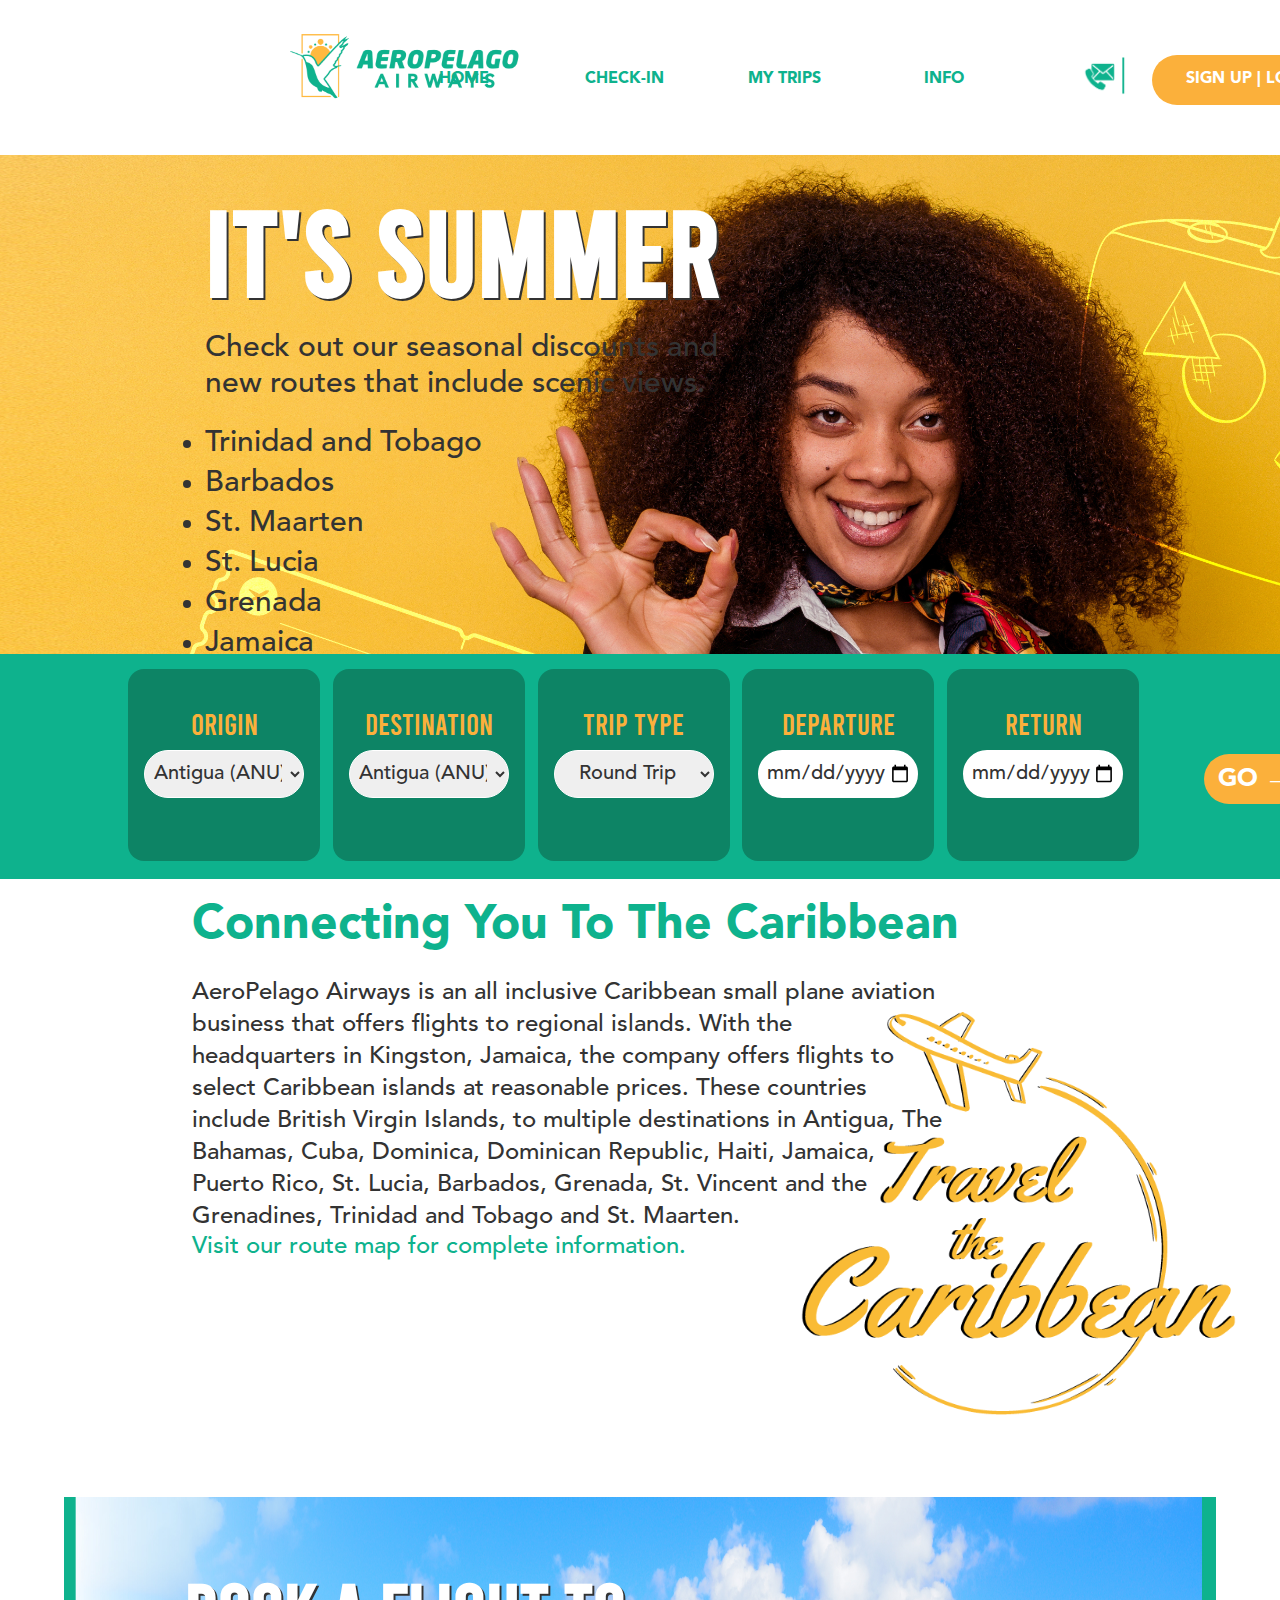
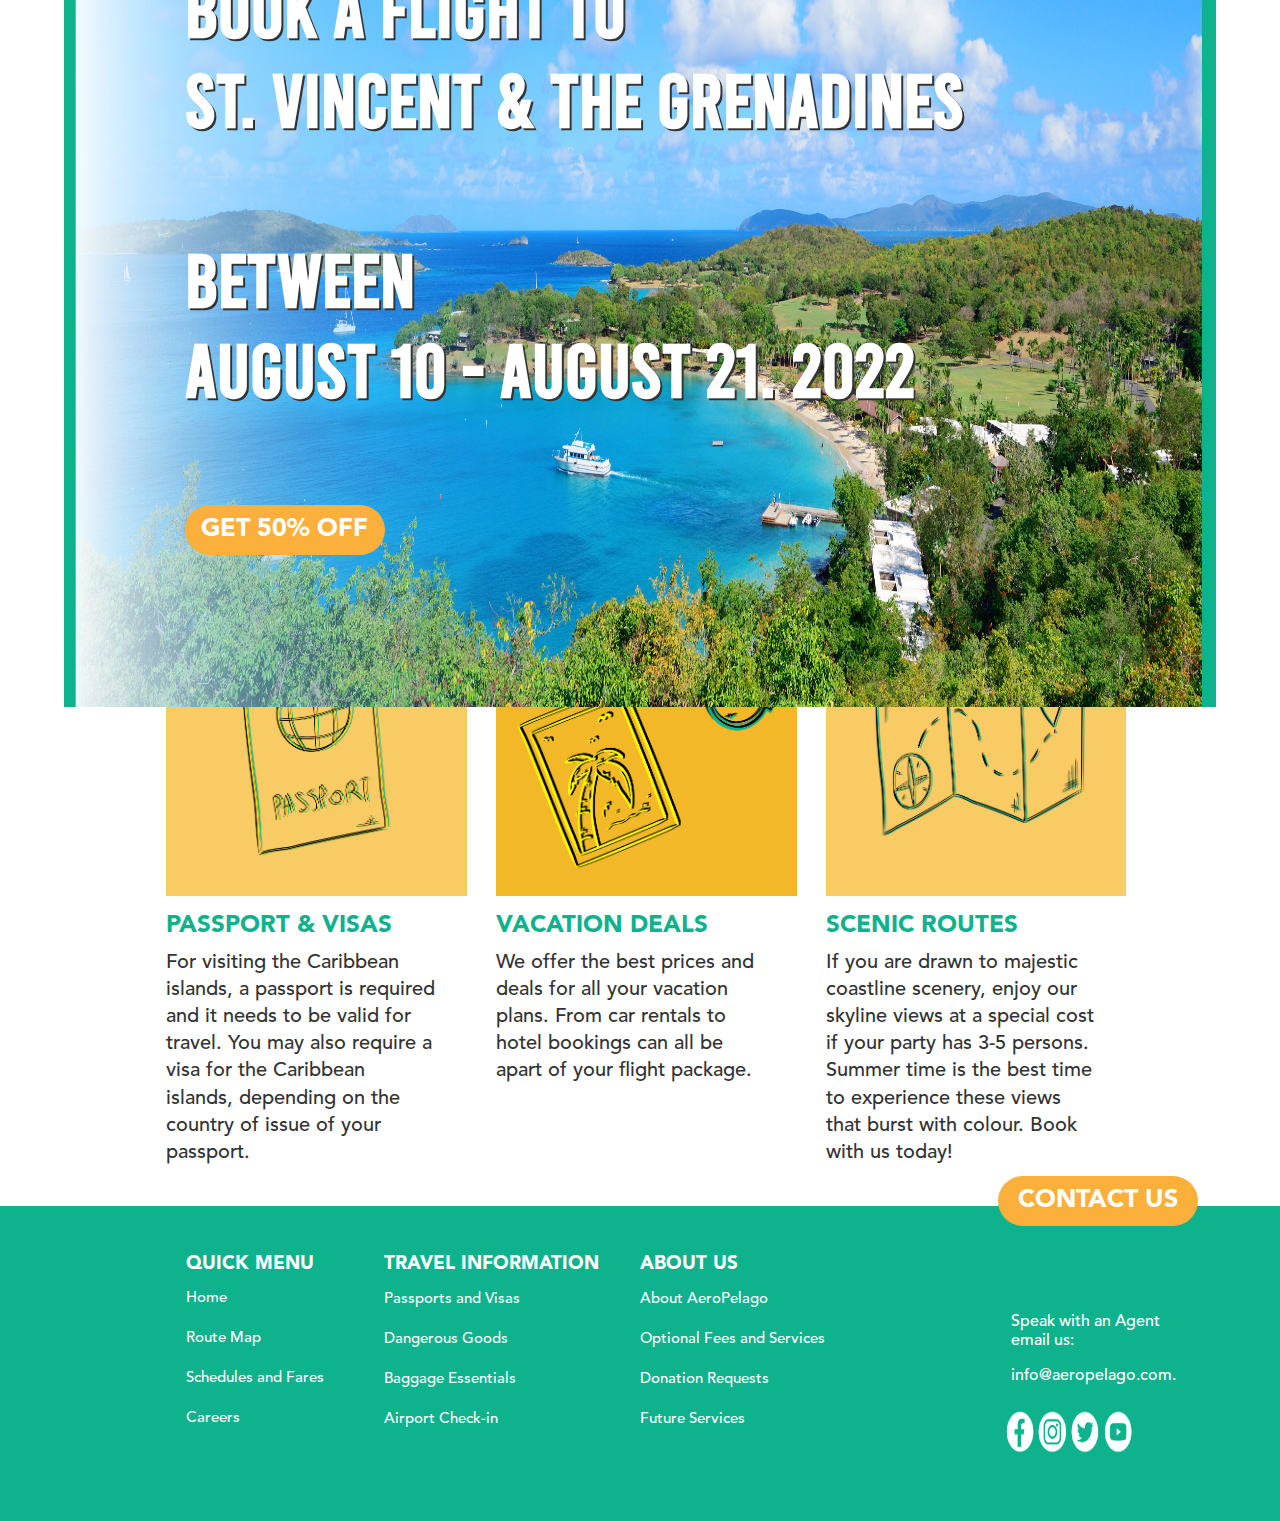
<file: index.html>
<!DOCTYPE html>
<html lang="en">
<head>
    <meta charset="UTF-8">
    <meta http-equiv="X-UA-Compatible" content="IE=edge">
    <meta name="viewport" content="width=device-width, initial-scale=1.0">
    <link rel="stylesheet" href="main.css">
    <link rel="icon" type="image/x-icon" href="images/favicon.png">
    <title>AeroPelago Airways</title>
</head>
<body>
        <nav>
            <div class="logo">
                <img src="images/aerologo.png" alt="logo">
            </div>
            <ul class="nav-links">
                <li><a href="index.html">HOME</a></li>
                <li><a href="check-in.html">CHECK-IN</a></li>
                <li><a href="trips.html">MY TRIPS</a></li>
                <li><a href="info.html">INFO</a></li>
                <div class="contact">
                    <a href="contact.html"><img src="images/contacticon.png"></img></a>
                </div>
                <div>
                    <a href="login.html"><button id="btn"type="button">SIGN UP | LOGIN</button></a>
                </div>
            </ul>
        </nav>

        <!-- First Fold -->
        <div class="first-fold">
            <img src="images/banner.jpg" alt="Banner Image">
            <div class="first-text">
                <h1>IT'S SUMMER</h1>
                <p>Check out our seasonal discounts and new routes that include scenic views.</p>
                <ul>
                    <li>Trinidad and Tobago</li>
                    <li>Barbados</li>
                    <li>St. Maarten</li>
                    <li>St. Lucia</li>
                    <li>Grenada</li>
                    <li>Jamaica</li>
                    <li>and more</li>
                    <div>
                        <a href="coming-soon.html"><button id="btn2"type="button">BOOK NOW</button>
                    </div>
                </ul>
            </div>
        </div>
        <!-- Bookings Bar -->
        <div class="book-bar">
            <div class="book-bar-sections">
                <div class="book-bar-elements">
                        <label for="origin">ORIGIN</label>
                        <select name="" id="">
                            <option value="0">Antigua <br> (ANU)</option>
                            <option value="1">Barbados (BGI)</option>
                            <option value="2">Dominica Marigot (DOM)</option>
                            <option value="3">Grand Turk (GDT)</option>
                            <option value="4">Grenada (GND)</option>
                            <option value="5">Havana (HAV)</option>
                            <option value="6">Kingston (KIN)</option>
                            <option value="7">Montego Bay (MON)</option>
                            <option value="8">Nassau (NAS)</option>
                            <option value="9">Ocho Rios (OCJ)</option>
                            <option value="10">Port au Prince (PAP)</option>
                            <option value="11">Saint Vincent (SVD)</option>
                            <option value="12">San Juan (SJU)</option>
                            <option value="13">Santo Domingo (SDQ)</option>
                            <option value="14">St. Lucia (SLU)</option>
                            <option value="15">St. Maarten (STM)</option>
                        </select> 
                    </div>
                    <div class="book-bar-elements">
                        <label for="">DESTINATION</label>
                        <select name="" id="">
                            <option value="0">Antigua <br> (ANU)</option>
                            <option value="1">Barbados (BGI)</option>
                            <option value="2">Dominica Marigot (DOM)</option>
                            <option value="3">Grand Turk (GDT)</option>
                            <option value="4">Grenada (GND)</option>
                            <option value="">Havana (HAV)</option>
                            <option value="">Kingston (KIN)</option>
                            <option value="">Montego Bay (MON)</option>
                            <option value="">Nassau (NAS)</option>
                            <option value="">Ocho Rios (OCJ)</option>
                            <option value="">Port au Prince (PAP)</option>
                            <option value="">Saint Vincent (SVD)</option>
                            <option value="">San Juan (SJU)</option>
                            <option value="">Santo Domingo (SDQ)</option>
                            <option value="">St. Lucia (SLU)</option>
                            <option value="">St. Maarten (STM)</option>
                        </select>
                    </div>
                    <div class="book-bar-elements">
                        <label for="">TRIP TYPE</label>
                        <select name="" id="">
                            <option value="">Round Trip</option>
                            <option value="">One Way</option>
                            <option value="">Multi-City</option>
                        </select>
                    </div>
                    <div class="book-bar-elements">
                        <label for="">DEPARTURE</label>
                            <input type="date" placeholder="">
                        </select>
                    </div>
                    <div class="book-bar-elements">
                        <label for="">RETURN</label>
                        <input type="date" placeholder="">
                        </select>
                    </div>
                    <div class="container">
                        <button id="btn4"type="button">GO →</button>
                    </div>
                    </form>
            </div>
        </div>
        <div class="second-fold">
            <div class="second-text">
                <h1>Connecting You To The Caribbean</h1>
                <p class="page-container">AeroPelago Airways is an all inclusive Caribbean small plane aviation business that offers flights to regional islands. With the headquarters in Kingston, Jamaica, the company offers flights to select Caribbean islands at reasonable prices. These countries include British Virgin Islands, to multiple destinations in Antigua, The Bahamas, Cuba, Dominica, Dominican Republic, Haiti, Jamaica, Puerto Rico, St. Lucia, Barbados, Grenada, St. Vincent and the Grenadines, Trinidad and Tobago and St. Maarten. <br></p>
                <a href="coming-soon.html">Visit our route map for complete information.</a></p>
            </div>
            <div class="travel"> 
                <img src="images/travel.png" alt="travel">
            </div>
        </div>
            <!-- THIRD FOLD -->
         <div class="third-fold">
        <img src="images/discount.jpg" alt="islands">
            <div class="third-text">
                <h1>BOOK A FLIGHT TO <br>
                    St. Vincent & The Grenadines <br> <br>Between <br> August 10 - August 21. 2022
                    <br></h1>
                    <a href="coming-soon.html">
                        <button id="btn3"type="button">GET 50% OFF</button></div>
                    </a>

            </div>
        <!-- FOURTH FOLD -->
        <div class="fourth-fold">
            <h1>Essential Tips for A Better Trip</h1>
            <div class="columns">
                <div class="tips">
                    <div class="tips-img">
                        <a href="info.html"><img src="images/passport.jpg"></img></a>
                    </div>
                    <div class="tips-text">
                        <h3>PASSPORT & VISAS</h3>
                        <p>For visiting the Caribbean islands, a passport is required and it needs to be valid for travel. You may also require a visa for the Caribbean islands, depending on the country of issue of your passport.</p>
                    </div>
                </div>
                <div class="tips">
                    <div class="tips-img">
                        <a href="info.html"><img src="images/vacay.jpg"></img></a>
                    </div>
                    <div class="tips-text">
                        <h3>VACATION DEALS</h3>
                        <p>We offer the best prices and deals for all your vacation plans. From car rentals to hotel bookings can all be apart of your flight package.</p>
                    </div>
                </div>
                <div class="tips">
                    <div class="tips-img">
                        <a href="info.html"><img src="images/routes.jpg"></img></a>
                    </div>
                    <div class="tips-text">
                        <h3>SCENIC ROUTES</h3>
                        <p>If you are drawn to majestic coastline scenery, enjoy our skyline views at a special cost if your party has 3-5 persons. Summer time is the best time to experience these views that burst with colour. Book with us today!</p>
                    </div>
                </div>
            </div>
        </div>

        <!-- FIFTH FOLD -->
        <div class="fifth-fold">
            <div class="sections">
                <div class="fifth-text">
                    <h3>QUICK MENU</h3>
                    <ul>
                        <li><a href="info.html">Home</a></li>
                        <li><a href="info.html">Route Map</a></li>
                        <li><a href="info.html">Schedules and Fares</a></li>
                        <li><a href="info.html">Careers</a></li> 
                    </ul>
                </div>
                <div class="fifth-text-2">
                    <h3>TRAVEL INFORMATION</h3>
                    <ul>
                        <li><a href="info.html">Passports and Visas</a></li>
                        <li><a href="info.html">Dangerous Goods</a></li>
                        <li><a href="info.html">Baggage Essentials</a></li>
                        <li><a href="info.html">Airport Check-in</a></li> 
                    </ul>
                </div>
                <div class="fifth-text-3">
                    <h3>ABOUT US</h3>
                    <ul>
                        <li><a href="info.html">About AeroPelago</a></li>
                        <li><a href="info.html">Optional Fees and Services</a></li>
                        <li><a href="info.html">Donation Requests</a></li>
                        <li><a href="info.html">Future Services</a></li> 
                    </ul>
                </div>
                <div class="contact-us-button">
                    <button id="btn3"type="button">CONTACT US</button></div>
                    <div class="contact-us-text">
                        <p>Speak with an Agent <br> email us:</p>
                        <a href="coming-soon.html">info@aeropelago.com.</a></p>
                    </div>
                </div>
                <div class="socials">
                    <div class="socials-img">
                        <a href="info.html"><img src="images/facebook.png"></img></a>
                    </div>
                    <div class="socials-img">
                        <a href="info.html"><img src="images/instagram.png"></img></a>
                    </div>
                    <div class="socials-img">
                        <a href="info.html"><img src="images/twitter.png"></img></a>
                    </div>
                    <div class="socials-img">
                        <a href="info.html"><img src="images/youtube.png"></img></a>
                    </div>
                </div>
            </div>
        </div>
</body>
</html>
</file>
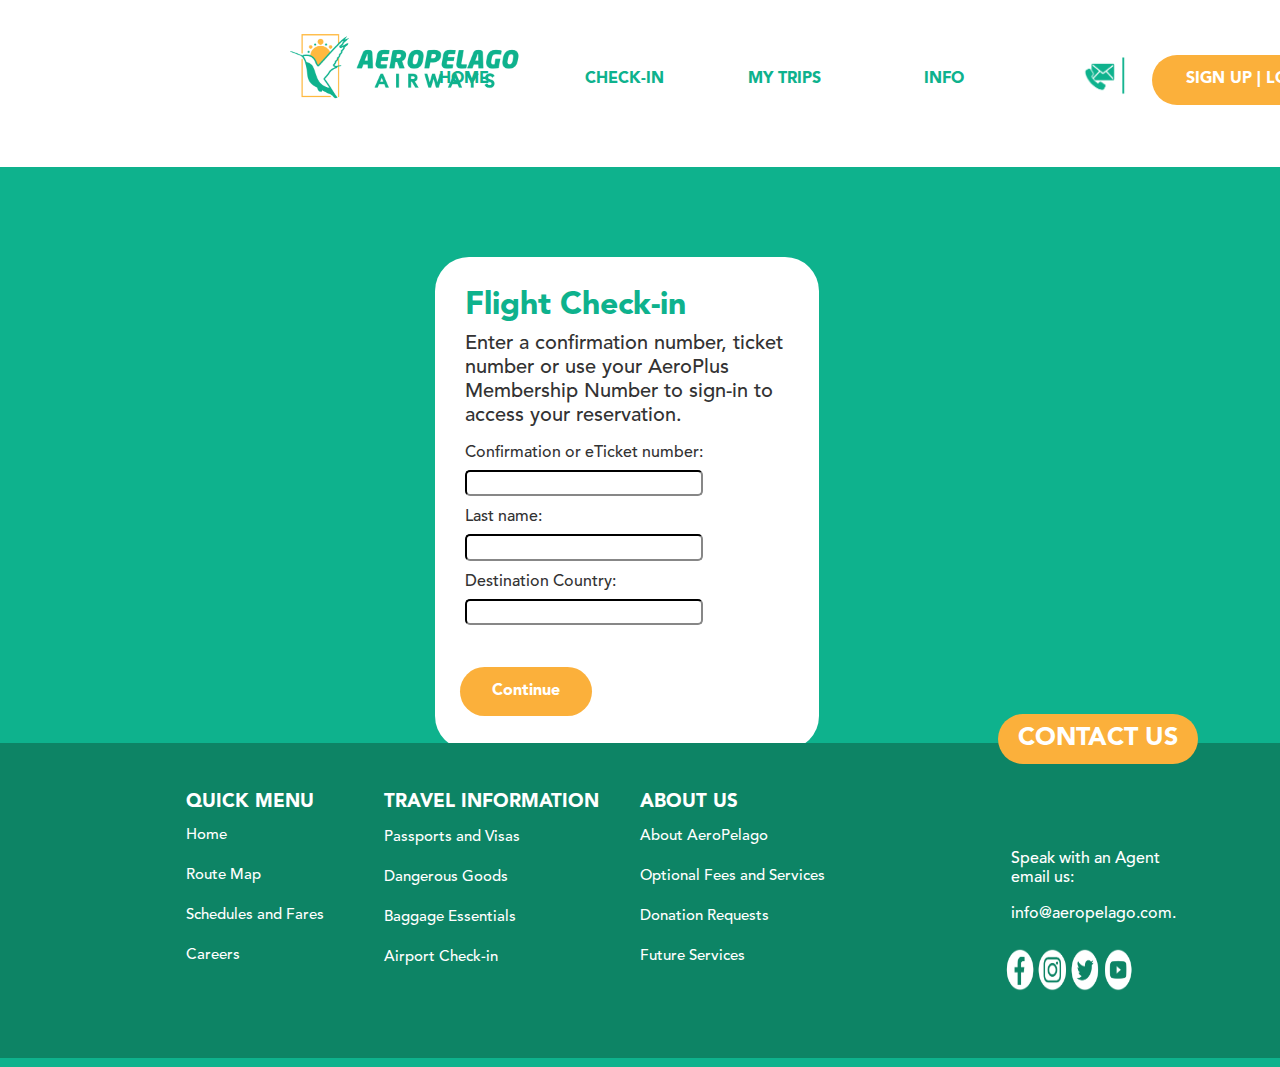
<file: check-in.html>
<!DOCTYPE html>
<html lang="en">
<head>
    <meta charset="UTF-8">
    <meta http-equiv="X-UA-Compatible" content="IE=edge">
    <meta name="viewport" content="width=device-width, initial-scale=1.0">
    <link rel="stylesheet" href="main.css">
    <link rel="icon" type="image/x-icon" href="images/favicon.png">
    <title>AeroPelago Airways</title>
</head>
<body>
        <nav>
            <div class="logo">
                <img src="images/aerologo.png" alt="logo">
            </div>
            <ul class="nav-links">
                <li><a href="index.html">HOME</a></li>
                <li><a href="check-in.html">CHECK-IN</a></li>
                <li><a href="trips.html">MY TRIPS</a></li>
                <li><a href="info.html">INFO</a></li>
                <div class="contact">
                    <a href="contact.html"><img src="images/contacticon.png"></img></a>
                </div>
                <div>
                    <a href="login.html"><button id="btn"type="button">SIGN UP | LOGIN</button></a>
                </div>
            </ul>
        </nav>
        <div class="contact-us-page">
            <div class="contact-text">
                <h1>Flight Check-in</h1>
                <p>Enter a confirmation number, ticket number or use your AeroPlus Membership Number to sign-in to access your reservation.</p>
                <div class="contact-form">
                    <form>
                        <label for="fname">Confirmation or eTicket number:</label><br>
                        <input type="text" id="form-list" name="fname" value=""><br>
                        <label for="lname">Last name:</label><br>
                        <input type="text" id="form-list" name="lname" value=""><br>
                        <label for="text">Destination Country:</label><br>
                        <input type="text" id="form-list" name="email" value=""><br>
                    </form>
                </div>
                <a href="coming-soon.html" class="button">Continue</a>    
            </div>
            <footer>
                <div class="sections">
                    <div class="fifth-text">
                        <h3>QUICK MENU</h3>
                        <ul>
                            <li><a href="info.html">Home</a></li>
                            <li><a href="info.html">Route Map</a></li>
                            <li><a href="info.html">Schedules and Fares</a></li>
                            <li><a href="info.html">Careers</a></li> 
                        </ul>
                    </div>
                    <div class="fifth-text-2">
                        <h3>TRAVEL INFORMATION</h3>
                        <ul>
                            <li><a href="info.html">Passports and Visas</a></li>
                            <li><a href="info.html">Dangerous Goods</a></li>
                            <li><a href="info.html">Baggage Essentials</a></li>
                            <li><a href="info.html">Airport Check-in</a></li> 
                        </ul>
                    </div>
                    <div class="fifth-text-3">
                        <h3>ABOUT US</h3>
                        <ul>
                            <li><a href="info.html">About AeroPelago</a></li>
                            <li><a href="info.html">Optional Fees and Services</a></li>
                            <li><a href="info.html">Donation Requests</a></li>
                            <li><a href="info.html">Future Services</a></li> 
                        </ul>
                    </div>
                    <div class="contact-us-button">
                        <button id="btn3"type="button">CONTACT US</button></div>
                        <div class="contact-us-text">
                            <p>Speak with an Agent <br> email us:</p>
                            <a href="coming-soon.html">info@aeropelago.com.</a></p>
                        </div>
                    </div>
                    <div class="socials">
                        <div class="socials-img">
                            <a href="info.html"><img src="images/facebook.png"></img></a>
                        </div>
                        <div class="socials-img">
                            <a href="info.html"><img src="images/instagram.png"></img></a>
                        </div>
                        <div class="socials-img">
                            <a href="info.html"><img src="images/twitter.png"></img></a>
                        </div>
                        <div class="socials-img">
                            <a href="info.html"><img src="images/youtube.png"></img></a>
                        </div>
                    </div>
                </div>
            </div>
        </footer>
        </div>
        

</body>
</file>
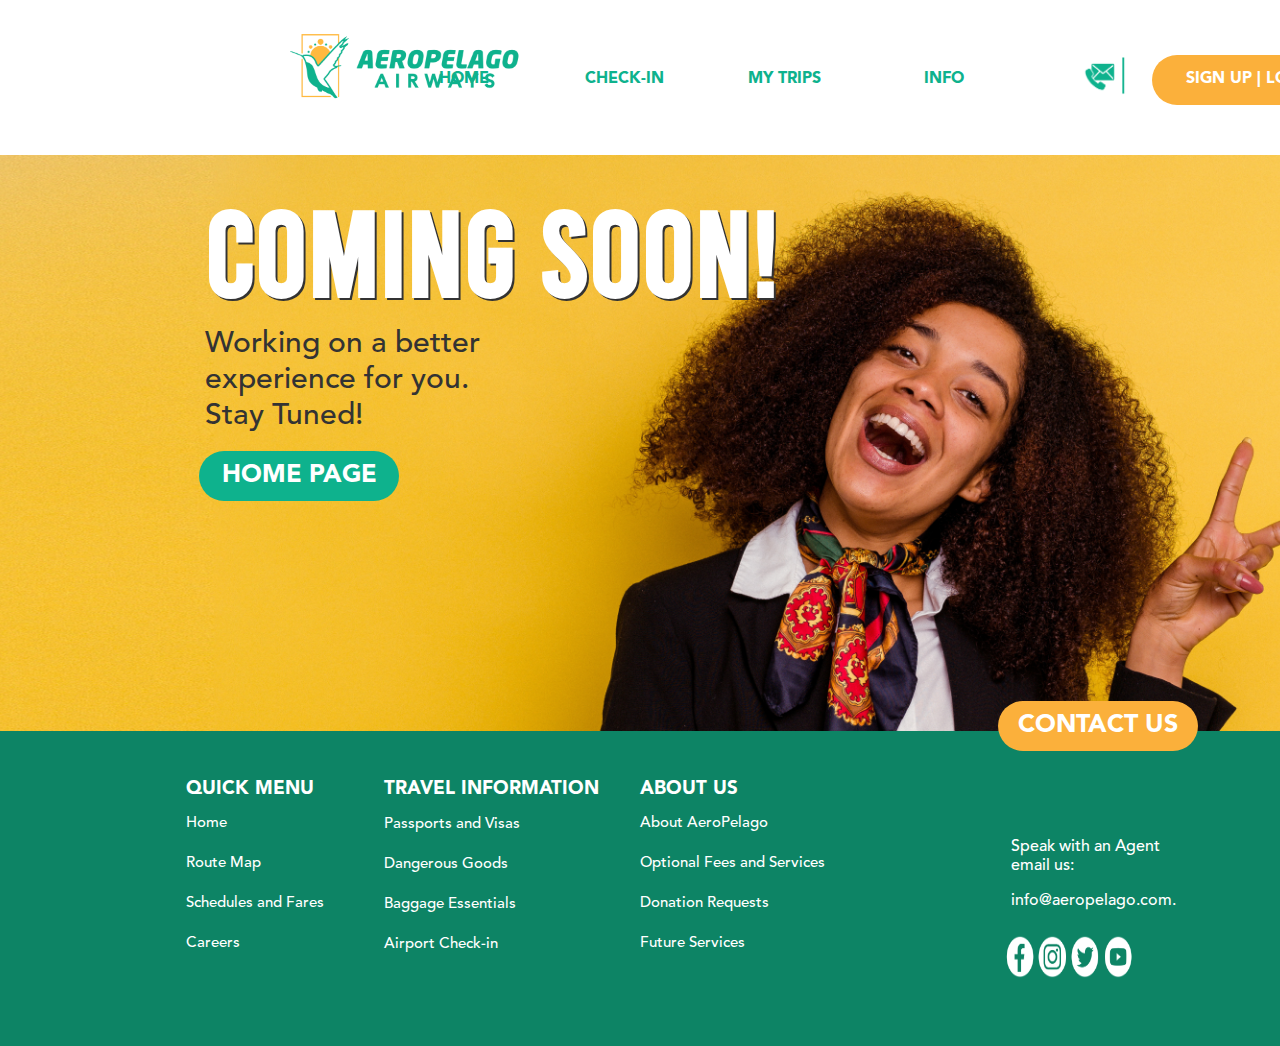
<file: coming-soon.html>
<!DOCTYPE html>
<html lang="en">
<head>
    <meta charset="UTF-8">
    <meta http-equiv="X-UA-Compatible" content="IE=edge">
    <meta name="viewport" content="width=device-width, initial-scale=1.0">
    <link rel="stylesheet" href="main.css">
    <link rel="icon" type="image/x-icon" href="images/favicon.png">
    <title>AeroPelago Airways</title>
</head>
<body>
        <nav>
            <div class="logo">
                <img src="images/aerologo.png" alt="logo">
            </div>
            <ul class="nav-links">
                <li><a href="index.html">HOME</a></li>
                <li><a href="check-in.html">CHECK-IN</a></li>
                <li><a href="trips.html">MY TRIPS</a></li>
                <li><a href="info.html">INFO</a></li>
                <div class="contact">
                    <a href="contact.html"><img src="images/contacticon.png"></img></a>
                </div>
                <div>
                    <a href="login.html"><button id="btn"type="button">SIGN UP | LOGIN</button></a>
                </div>
            </ul>
        </nav>
        <div class="first-fold">
            <img src="images/blank.jpg" alt="Coming Soon Image">
            <div class="first-text">
                <h1>COMING SOON!</h1>
                <p>Working on a better experience for you. <br> Stay Tuned!</p>
                    <div>
                        <a href="index.html"><button id="btn2"type="button">HOME PAGE</button>
                    </div>
            </div>
        </div>
        <footer>
            <div class="sections">
                <div class="fifth-text">
                    <h3>QUICK MENU</h3>
                    <ul>
                        <li><a href="info.html">Home</a></li>
                        <li><a href="info.html">Route Map</a></li>
                        <li><a href="info.html">Schedules and Fares</a></li>
                        <li><a href="info.html">Careers</a></li> 
                    </ul>
                </div>
                <div class="fifth-text-2">
                    <h3>TRAVEL INFORMATION</h3>
                    <ul>
                        <li><a href="info.html">Passports and Visas</a></li>
                        <li><a href="info.html">Dangerous Goods</a></li>
                        <li><a href="info.html">Baggage Essentials</a></li>
                        <li><a href="info.html">Airport Check-in</a></li> 
                    </ul>
                </div>
                <div class="fifth-text-3">
                    <h3>ABOUT US</h3>
                    <ul>
                        <li><a href="info.html">About AeroPelago</a></li>
                        <li><a href="info.html">Optional Fees and Services</a></li>
                        <li><a href="info.html">Donation Requests</a></li>
                        <li><a href="info.html">Future Services</a></li> 
                    </ul>
                </div>
                <div class="contact-us-button">
                    <button id="btn3"type="button">CONTACT US</button></div>
                    <div class="contact-us-text">
                        <p>Speak with an Agent <br> email us:</p>
                        <a href="coming-soon.html">info@aeropelago.com.</a></p>
                    </div>
                </div>
                <div class="socials">
                    <div class="socials-img">
                        <a href="info.html"><img src="images/facebook.png"></img></a>
                    </div>
                    <div class="socials-img">
                        <a href="info.html"><img src="images/instagram.png"></img></a>
                    </div>
                    <div class="socials-img">
                        <a href="info.html"><img src="images/twitter.png"></img></a>
                    </div>
                    <div class="socials-img">
                        <a href="info.html"><img src="images/youtube.png"></img></a>
                    </div>
                </div>
            </div>
        </div>
    </footer>
</file>
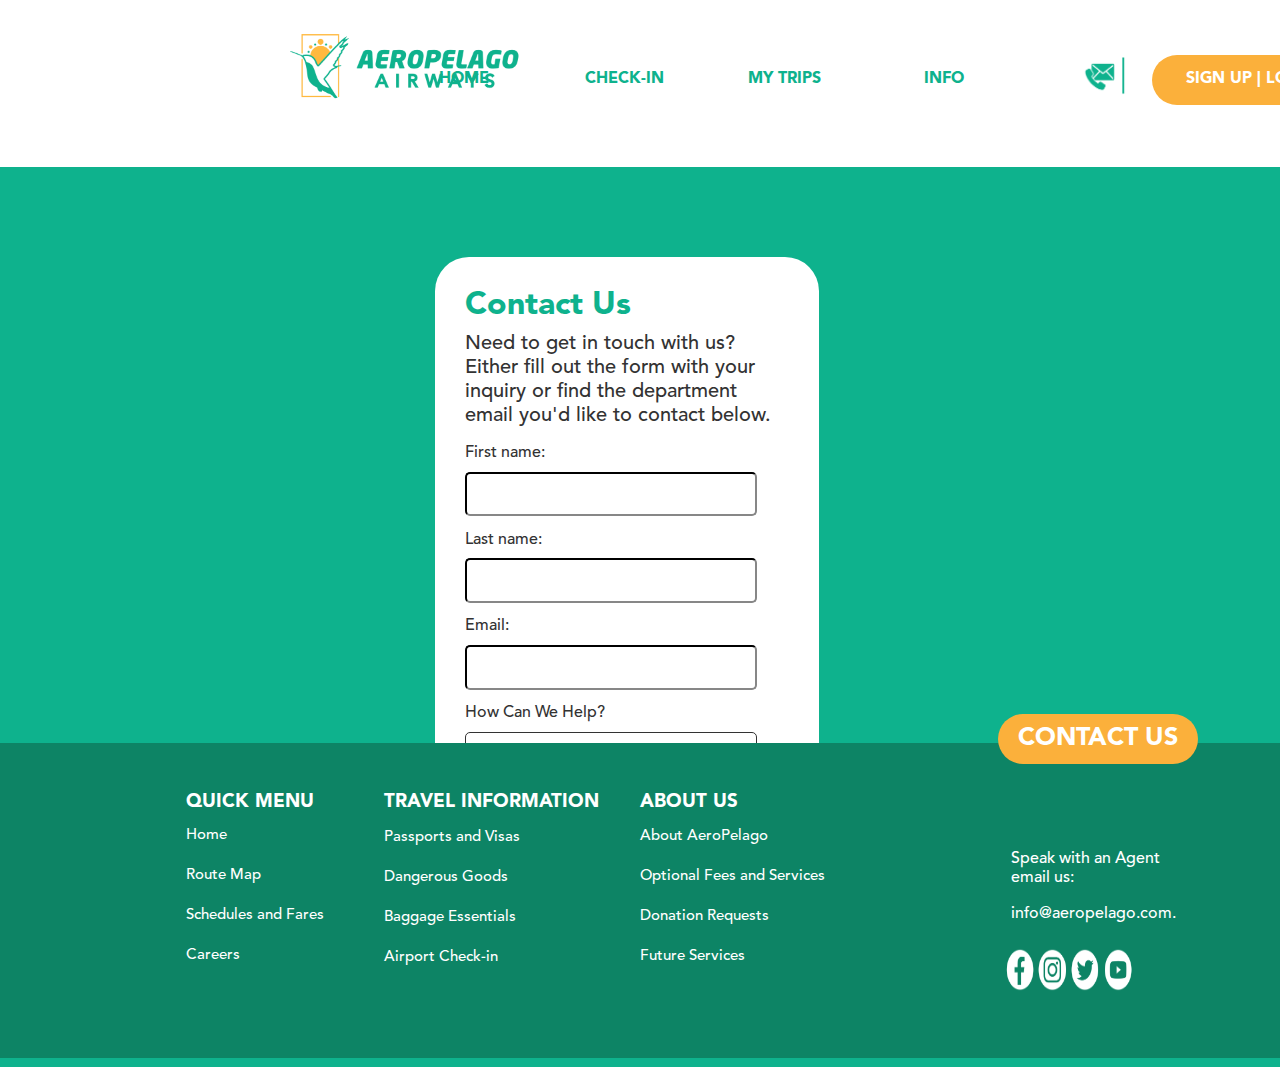
<file: contact.html>
<!DOCTYPE html>
<html lang="en">
<head>
    <meta charset="UTF-8">
    <meta http-equiv="X-UA-Compatible" content="IE=edge">
    <meta name="viewport" content="width=device-width, initial-scale=1.0">
    <link rel="stylesheet" href="main.css">
    <link rel="icon" type="image/x-icon" href="images/favicon.png">
    <title>AeroPelago Airways</title>
</head>
<body>
        <nav>
            <div class="logo">
                <img src="images/aerologo.png" alt="logo">
            </div>
            <ul class="nav-links">
                <li><a href="index.html">HOME</a></li>
                <li><a href="check-in.html">CHECK-IN</a></li>
                <li><a href="trips.html">MY TRIPS</a></li>
                <li><a href="info.html">INFO</a></li>
                <div class="contact">
                    <a href="contact.html"><img src="images/contacticon.png"></img></a>
                </div>
                <div>
                    <a href="login.html"><button id="btn"type="button">SIGN UP | LOGIN</button></a>
                </div>
            </ul>
        </nav>
        <div class="contact-us-page">
            <div class="contact-text">
                <h1>Contact Us</h1>
                <p>Need to get in touch with us? Either fill out the form with your inquiry or find the department email you'd like to contact below.</p>
                <div class="contact-form">
                    <form>
                        <label for="fname">First name:</label><br>
                        <input type="text" id="form-list" name="fname" value=""><br>
                        <label for="lname">Last name:</label><br>
                        <input type="text" id="form-list" name="lname" value=""><br>
                        <label for="email">Email:</label><br>
                        <input type="text" id="form-list" name="email" value=""><br>
                        <label for="text-area">How Can We Help?</label><br>
                        <textarea id="form-list" name="question" rows="4" cols="50"></textarea>
                    </form>
                </div>
                <a href="coming-soon.html" class="button">SUBMIT</a>    
            </div>
            <footer>
                <div class="sections">
                    <div class="fifth-text">
                        <h3>QUICK MENU</h3>
                        <ul>
                            <li><a href="info.html">Home</a></li>
                            <li><a href="info.html">Route Map</a></li>
                            <li><a href="info.html">Schedules and Fares</a></li>
                            <li><a href="info.html">Careers</a></li> 
                        </ul>
                    </div>
                    <div class="fifth-text-2">
                        <h3>TRAVEL INFORMATION</h3>
                        <ul>
                            <li><a href="info.html">Passports and Visas</a></li>
                            <li><a href="info.html">Dangerous Goods</a></li>
                            <li><a href="info.html">Baggage Essentials</a></li>
                            <li><a href="info.html">Airport Check-in</a></li> 
                        </ul>
                    </div>
                    <div class="fifth-text-3">
                        <h3>ABOUT US</h3>
                        <ul>
                            <li><a href="info.html">About AeroPelago</a></li>
                            <li><a href="info.html">Optional Fees and Services</a></li>
                            <li><a href="info.html">Donation Requests</a></li>
                            <li><a href="info.html">Future Services</a></li> 
                        </ul>
                    </div>
                    <div class="contact-us-button">
                        <button id="btn3"type="button">CONTACT US</button></div>
                        <div class="contact-us-text">
                            <p>Speak with an Agent <br> email us:</p>
                            <a href="coming-soon.html">info@aeropelago.com.</a></p>
                        </div>
                    </div>
                    <div class="socials">
                        <div class="socials-img">
                            <a href="info.html"><img src="images/facebook.png"></img></a>
                        </div>
                        <div class="socials-img">
                            <a href="info.html"><img src="images/instagram.png"></img></a>
                        </div>
                        <div class="socials-img">
                            <a href="info.html"><img src="images/twitter.png"></img></a>
                        </div>
                        <div class="socials-img">
                            <a href="info.html"><img src="images/youtube.png"></img></a>
                        </div>
                    </div>
                </div>
            </div>
        </footer>
        </div>

</body>
</file>
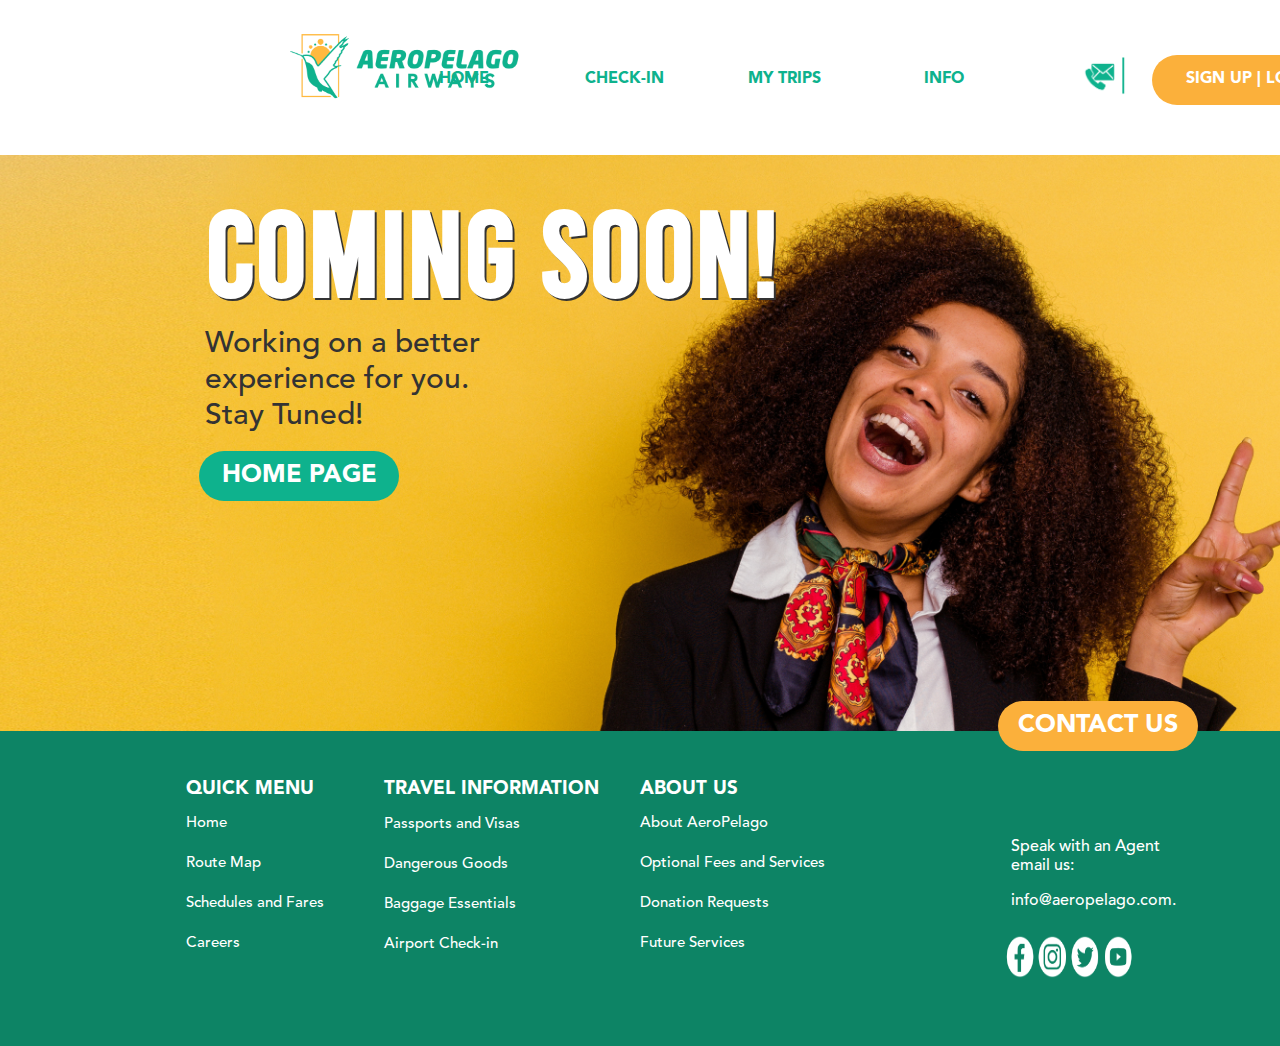
<file: info.html>
<!DOCTYPE html>
<html lang="en">
<head>
    <meta charset="UTF-8">
    <meta http-equiv="X-UA-Compatible" content="IE=edge">
    <meta name="viewport" content="width=device-width, initial-scale=1.0">
    <link rel="stylesheet" href="main.css">
    <link rel="icon" type="image/x-icon" href="images/favicon.png">
    <title>AeroPelago Airways</title>
</head>
<body>
        <nav>
            <div class="logo">
                <img src="images/aerologo.png" alt="logo">
            </div>
            <ul class="nav-links">
                <li><a href="index.html">HOME</a></li>
                <li><a href="check-in.html">CHECK-IN</a></li>
                <li><a href="trips.html">MY TRIPS</a></li>
                <li><a href="info.html">INFO</a></li>
                <div class="contact">
                    <a href="contact.html"><img src="images/contacticon.png"></img></a>
                </div>
                <div>
                    <a href="login.html"><button id="btn"type="button">SIGN UP | LOGIN</button></a>
                </div>
            </ul>
        </nav>
        <div class="first-fold">
            <img src="images/blank.jpg" alt="Coming Soon Image">
            <div class="first-text">
                <h1>COMING SOON!</h1>
                <p>Working on a better experience for you. <br> Stay Tuned!</p>
                    <div>
                        <a href="index.html"><button id="btn2"type="button">HOME PAGE</button>
                    </div>
            </div>
        </div>
        <footer>
            <div class="sections">
                <div class="fifth-text">
                    <h3>QUICK MENU</h3>
                    <ul>
                        <li><a href="info.html">Home</a></li>
                        <li><a href="info.html">Route Map</a></li>
                        <li><a href="info.html">Schedules and Fares</a></li>
                        <li><a href="info.html">Careers</a></li> 
                    </ul>
                </div>
                <div class="fifth-text-2">
                    <h3>TRAVEL INFORMATION</h3>
                    <ul>
                        <li><a href="info.html">Passports and Visas</a></li>
                        <li><a href="info.html">Dangerous Goods</a></li>
                        <li><a href="info.html">Baggage Essentials</a></li>
                        <li><a href="info.html">Airport Check-in</a></li> 
                    </ul>
                </div>
                <div class="fifth-text-3">
                    <h3>ABOUT US</h3>
                    <ul>
                        <li><a href="info.html">About AeroPelago</a></li>
                        <li><a href="info.html">Optional Fees and Services</a></li>
                        <li><a href="info.html">Donation Requests</a></li>
                        <li><a href="info.html">Future Services</a></li> 
                    </ul>
                </div>
                <div class="contact-us-button">
                    <button id="btn3"type="button">CONTACT US</button></div>
                    <div class="contact-us-text">
                        <p>Speak with an Agent <br> email us:</p>
                        <a href="coming-soon.html">info@aeropelago.com.</a></p>
                    </div>
                </div>
                <div class="socials">
                    <div class="socials-img">
                        <a href="info.html"><img src="images/facebook.png"></img></a>
                    </div>
                    <div class="socials-img">
                        <a href="info.html"><img src="images/instagram.png"></img></a>
                    </div>
                    <div class="socials-img">
                        <a href="info.html"><img src="images/twitter.png"></img></a>
                    </div>
                    <div class="socials-img">
                        <a href="info.html"><img src="images/youtube.png"></img></a>
                    </div>
                </div>
            </div>
        </div>
    </footer>
</body>
</file>
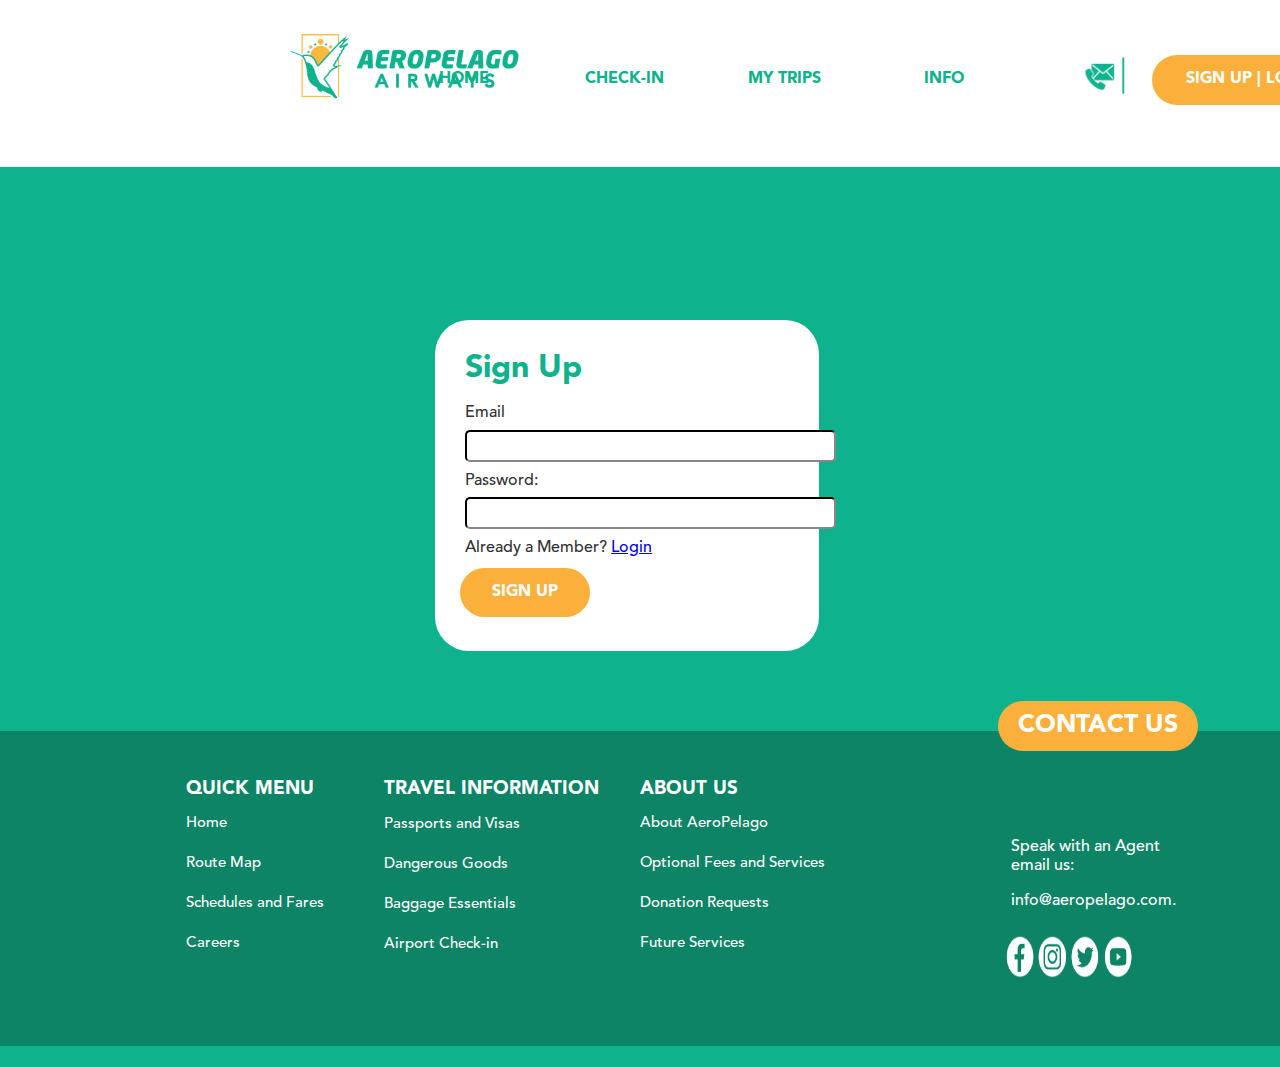
<file: login.html>
<!DOCTYPE html>
<html lang="en">
<head>
    <meta charset="UTF-8">
    <meta http-equiv="X-UA-Compatible" content="IE=edge">
    <meta name="viewport" content="width=device-width, initial-scale=1.0">
    <link rel="stylesheet" href="main.css">
    <link rel="icon" type="image/x-icon" href="images/favicon.png">
    <title>AeroPelago Airways</title>
</head>
<body>
        <nav>
            <div class="logo">
                <img src="images/aerologo.png" alt="logo">
            </div>
            <ul class="nav-links">
                <li><a href="index.html">HOME</a></li>
                <li><a href="check-in.html">CHECK-IN</a></li>
                <li><a href="trips.html">MY TRIPS</a></li>
                <li><a href="info.html">INFO</a></li>
                <div class="contact">
                    <a href="contact.html"><img src="images/contacticon.png"></img></a>
                </div>
                <div>
                    <a href="login.html"><button id="btn"type="button">SIGN UP | LOGIN</button></a>
                </div>
            </ul>
        </nav>
        <div class="login-page">
            <div class="login-text">
                <h1>Sign Up</h1>
                <div class="login-form">
                    <form>
                        <label for="email">Email</label><br>
                        <input type="email" id="login-list" name="email" value=""><br>
                        <label for="password">Password:</label><br>
                        <input type="password" id="login-list" name="password" value=""><br>
                        <p>Already a Member? <a href="coming-soon.html" class="login-button">Login</a></p> 
                    </form>
                </div>
                <a href="coming-soon.html" class="button">SIGN UP</a>    
            </div>
        </div>
        <footer>
            <div class="sections">
                <div class="fifth-text">
                    <h3>QUICK MENU</h3>
                    <ul>
                        <li><a href="info.html">Home</a></li>
                        <li><a href="info.html">Route Map</a></li>
                        <li><a href="info.html">Schedules and Fares</a></li>
                        <li><a href="info.html">Careers</a></li> 
                    </ul>
                </div>
                <div class="fifth-text-2">
                    <h3>TRAVEL INFORMATION</h3>
                    <ul>
                        <li><a href="info.html">Passports and Visas</a></li>
                        <li><a href="info.html">Dangerous Goods</a></li>
                        <li><a href="info.html">Baggage Essentials</a></li>
                        <li><a href="info.html">Airport Check-in</a></li> 
                    </ul>
                </div>
                <div class="fifth-text-3">
                    <h3>ABOUT US</h3>
                    <ul>
                        <li><a href="info.html">About AeroPelago</a></li>
                        <li><a href="info.html">Optional Fees and Services</a></li>
                        <li><a href="info.html">Donation Requests</a></li>
                        <li><a href="info.html">Future Services</a></li> 
                    </ul>
                </div>
                <div class="contact-us-button">
                    <button id="btn3"type="button">CONTACT US</button></div>
                    <div class="contact-us-text">
                        <p>Speak with an Agent <br> email us:</p>
                        <a href="coming-soon.html">info@aeropelago.com.</a></p>
                    </div>
                </div>
                <div class="socials">
                    <div class="socials-img">
                        <a href="info.html"><img src="images/facebook.png"></img></a>
                    </div>
                    <div class="socials-img">
                        <a href="info.html"><img src="images/instagram.png"></img></a>
                    </div>
                    <div class="socials-img">
                        <a href="info.html"><img src="images/twitter.png"></img></a>
                    </div>
                    <div class="socials-img">
                        <a href="info.html"><img src="images/youtube.png"></img></a>
                    </div>
                </div>
            </div>
        </div>
    </footer>

</body>
</file>
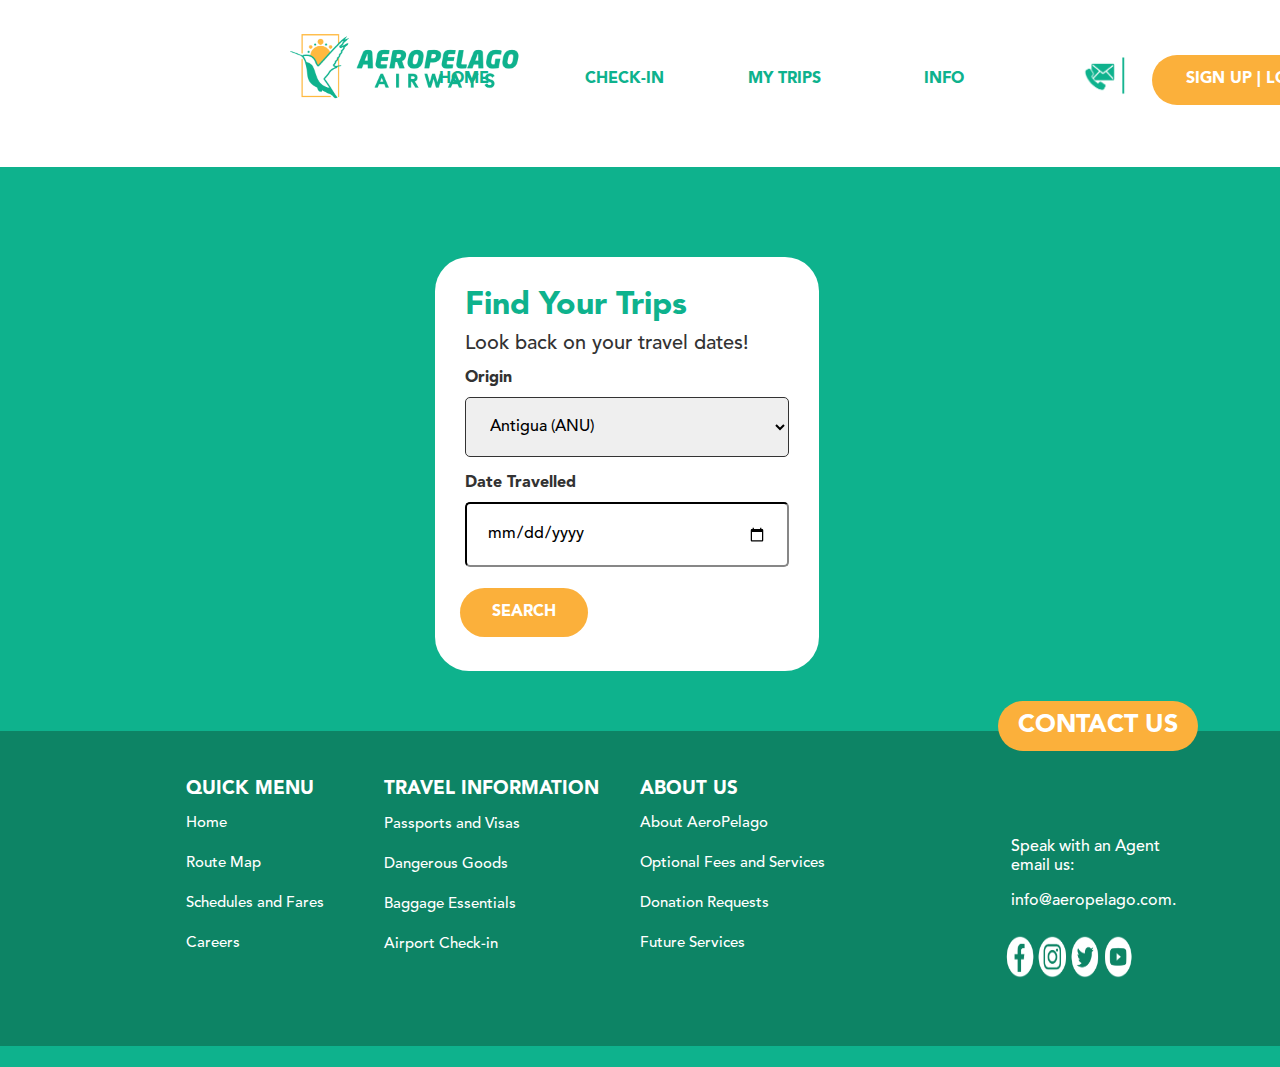
<file: trips.html>
<!DOCTYPE html>
<html lang="en">
<head>
    <meta charset="UTF-8">
    <meta http-equiv="X-UA-Compatible" content="IE=edge">
    <meta name="viewport" content="width=device-width, initial-scale=1.0">
    <link rel="stylesheet" href="main.css">
    <link rel="icon" type="image/x-icon" href="images/favicon.png">
    <title>AeroPelago Airways</title>
</head>
<body>
        <nav>
            <div class="logo">
                <img src="images/aerologo.png" alt="logo">
            </div>
            <ul class="nav-links">
                <li><a href="index.html">HOME</a></li>
                <li><a href="check-in.html">CHECK-IN</a></li>
                <li><a href="trips.html">MY TRIPS</a></li>
                <li><a href="info.html">INFO</a></li>
                <div class="contact">
                    <a href="contact.html"><img src="images/contacticon.png"></img></a>
                </div>
                <div>
                    <a href="login.html"><button id="btn"type="button">SIGN UP | LOGIN</button></a>
                </div>
            </ul>
        </nav>
        <div class="contact-us-page">
            <div class="contact-text">
                <h1>Find Your Trips</h1>
                <p>Look back on your travel dates!</p>
                <div class="trip-form">
                    <form>
                        <label for="">Origin</label>
                        <select name="" id="">
                            <option value="">Antigua <br> (ANU)</option>
                            <option value="">Barbados (BGI)</option>
                            <option value="">Dominica Marigot (DOM)</option>
                            <option value="">Grand Turk (GDT)</option>
                            <option value="">Grenada (GND)</option>
                            <option value="">Havana (HAV)</option>
                            <option value="">Kingston (KIN)</option>
                            <option value="">Montego Bay (MON)</option>
                            <option value="">Nassau (NAS)</option>
                            <option value="">Ocho Rios (OCJ)</option>
                            <option value="">Port au Prince (PAP)</option>
                            <option value="">Saint Vincent (SVD)</option>
                            <option value="">San Juan (SJU)</option>
                            <option value="">Santo Domingo (SDQ)</option>
                            <option value="">St. Lucia (SLU)</option>
                            <option value="">St. Maarten (STM)</option>
                        </select>
                        <label for="">Date Travelled</label>
                        <input type="date" placeholder="SVD">
                    </select>
                    </form>
                </div>
                <a href="coming-soon.html" class="button">SEARCH</a>    
            </div>
        </div>
        <footer>
            <div class="sections">
                <div class="fifth-text">
                    <h3>QUICK MENU</h3>
                    <ul>
                        <li><a href="info.html">Home</a></li>
                        <li><a href="info.html">Route Map</a></li>
                        <li><a href="info.html">Schedules and Fares</a></li>
                        <li><a href="info.html">Careers</a></li> 
                    </ul>
                </div>
                <div class="fifth-text-2">
                    <h3>TRAVEL INFORMATION</h3>
                    <ul>
                        <li><a href="info.html">Passports and Visas</a></li>
                        <li><a href="info.html">Dangerous Goods</a></li>
                        <li><a href="info.html">Baggage Essentials</a></li>
                        <li><a href="info.html">Airport Check-in</a></li> 
                    </ul>
                </div>
                <div class="fifth-text-3">
                    <h3>ABOUT US</h3>
                    <ul>
                        <li><a href="info.html">About AeroPelago</a></li>
                        <li><a href="info.html">Optional Fees and Services</a></li>
                        <li><a href="info.html">Donation Requests</a></li>
                        <li><a href="info.html">Future Services</a></li> 
                    </ul>
                </div>
                <div class="contact-us-button">
                    <button id="btn3"type="button">CONTACT US</button></div>
                    <div class="contact-us-text">
                        <p>Speak with an Agent <br> email us:</p>
                        <a href="coming-soon.html">info@aeropelago.com.</a></p>
                    </div>
                </div>
                <div class="socials">
                    <div class="socials-img">
                        <a href="info.html"><img src="images/facebook.png"></img></a>
                    </div>
                    <div class="socials-img">
                        <a href="info.html"><img src="images/instagram.png"></img></a>
                    </div>
                    <div class="socials-img">
                        <a href="info.html"><img src="images/twitter.png"></img></a>
                    </div>
                    <div class="socials-img">
                        <a href="info.html"><img src="images/youtube.png"></img></a>
                    </div>
                </div>
            </div>
        </div>
    </footer>

</body>
</file>
<file: main.css>
@font-face {
    font-family: avenirblack;
    src: url(fonts/AvenirLTStd-Black.otf);
}

@font-face {
    font-family: avenirmedium;
    src: url(fonts/AvenirLTStd-Medium.otf);
}

@font-face {
    font-family: bebasreg;
    src: url(fonts/Bebas-Regular.otf);
}

/* @media only screen and (max-width: 768px) {
    For mobile phones:
    [class*="col-"] {
      width: 100%;
    }
  } */


*{
    box-sizing: border-box;
    margin: 0;
    padding: 0;
    font-family: avenirmedium;
}

body{
    margin: 0;
    padding: 0;
    color: #333333;
}

nav{
    /* border-style: solid; */
    width: 100%;
    height: 20%;
    display: flex;
    justify-content: space-between;
}

img{
    width: 100%;
    height: 100%;
}

.logo > img{
    width: 250px;
    height: 91px;
    position: absolute;
    display: inline-block;
    margin-top: 1.5%;
    margin-left: 280px;
}

.nav-links{
    list-style-type: none;
    display: inline-flex;
    text-align: center;
    margin: auto;
    margin-left: 30%;
}

.nav-links a{
    display: inline-flex;
    width: 160px;
    padding: 70px 0px 50px 0px;
    display: block;
    color: #0EB28D;
    font-family: avenirblack;
    text-align: center;
    text-decoration: none;
} 

.nav-links a:hover{
    color: #FBB03B;
}

.contact img{
    width: 44px;
    height: 41px;
    position: relative;
    display: inline-block;
    margin: auto;
    margin-top: -9%;
}


.nav-links #btn {
    width: 200px;
    height: 50px;
    border: none;
    border-radius: 50px;
    color: white;
    padding: 0px 0px;
    text-align: center;
    text-decoration: none;
    display: inline-block;
    font-size: 16px;
    margin-top: -20%;
    margin-left: -20%;
    cursor: pointer;
    background-color: #FBB03B;
    font-family: avenirblack;
  }


#btn:hover{
    color: #FFFF;
    background-color: #0EB28D;
}

.first-fold{
    width: 100%;
    height: 80%;
    position: absolute;
}

.first-fold img{
    width: 100%;
    height: 100%;
    object-fit: cover;
}

.first-text{
    top: 3%;
    left: 16%;
    position: absolute;
}

.first-text h1{
    font-family: bebasreg;
    color: #fff;
    font-size: 120px;
    text-shadow: #333333;
    text-shadow: 2px 2px #333333;
}

.first-text p{
    margin-top: 1%;
    width: 55%;
    font-family: avenirmedium;
    font-size: 30px;
}

.first-text ul{
    margin-top: 2%;
    font-family: avenirbold;
    font-size: 30px;
    line-height: 2.5rem;
}

#btn2 {
    width: 200px;
    height: 50px;
    border: none;
    border-radius: 50px;
    color: white;
    padding: 0px 0px;
    text-align: center;
    text-decoration: none;
    display: inline-block;
    font-size: 25px;
    margin: auto;
    margin-top: 3%;
    margin-left: -1%;
    cursor: pointer;
    background-color: #0EB28D;
    font-family: avenirblack;
  }

.first-text a{
    top: 10%;
    left: 3%;
}

#btn2:hover{
    color: #0EB28D;
    font-size: 25px;
    background-color: #fff;
}

.book-bar{
    background-color: #0EB28D;
    width: 100%;
    height: 25%;
    position: absolute;
    margin-top: 39%;
    display: flex;
}

.book-bar-sections{
    top: 7%;
    left: 0%;
    position: absolute;
    display: inline-flex;
    width: 100%;
    height: 85%;
    gap: 1%;
}

.book-bar-elements{
    width: 15%;
    left: 10%;
    border-radius: 16px;
    padding: 16px;
    font-family: avenirblack;
    font-size: 15px;
    display: wrap;
    position: relative;
    text-align: center;
    background-color: #0D8465;
}

.book-bar-elements label{
    font-family: bebasreg;
    font-size: 30px;
    color: #FBB03B;
    display: block;
    margin-top: 12%;
    margin-bottom: 5%;
}

.book-bar-elements select{
    border-style: solid;
    font-family: avenirmedium;
    font-size: 20px;
    color: #333333;
    border: 4%;
    border-color: #fff;
    border-radius: 38px;
    padding: 3%;
    width: 100%;
    height: 30%;
    margin-top: 1%;
    text-align: center;
}

.book-bar-elements input{
    border-style: solid;
    font-family: avenirmedium;
    font-size: 20px;
    color: #333333;
    border: 4%;
    border-color: #fff;
    border-radius: 38px;
    padding: 3%;
    width: 100%;
    height: 30%;
    margin-top: 1%;
    text-align: center;
}

.book-bar-elements select:hover{
    color: #0EB28D;
}

.book-bar #btn2{
    width: 150px;
    height: 50px;
    border: none;
    border-radius: 50px;
    color: white;
    padding: 0px 0px;
    text-align: center;
    text-decoration: none;
    display: inline-block;
    font-size: 25px;
    margin: auto;
    margin-top: 10%;
    cursor: pointer;
    background-color: #FBB03B;
    font-family: avenirblack;
    left: 100%;
}

#btn4{
    width: 100px;
    height: 50px;
    border: none;
    border-radius: 50px;
    color: white;
    padding: 0px 0px;
    text-align: center;
    text-decoration: none;
    display: inline-block;
    font-size: 25px;
    margin: auto;
    margin-top: 85%;
    margin-left: 180%;
    cursor: pointer;
    background-color: #FBB03B;
    font-family: avenirblack;
  }


#btn4:hover{
    color: #FFFF;
    font-size: 25px;
    background-color: #0D8465;
}

.second-fold{
    margin-top: 58%;
    margin-left: 0%;
    width: 100%;
    height: 80%;
    position: relative;
    padding-left: 15%;
}

.second-text h1{
    color: #0EB28D;
    font-family: avenirblack;
    font-size: 48px;
}

.page-container{
    font-family: avenirmedium;
    width: 750px;
    margin-top: 2%;
    color: #333333;
    font-size: 24px;
    text-align: left;
    text-decoration: none;
    line-height: 2rem;
}

.second-text a{
    border: none;
    text-decoration: none;
    font-size: 24px;
    color: #0EB28D;
}

.travel img{
    width: 450px;
    height: 450px;
    margin-top: -25%;
    margin-left: 55%;
}


.third-fold{
    width: 90%;
    height: 90%;
    margin-left: 5%;
    margin-top: 4%;
    position: absolute;  
}

.third-text{
    top: 8%;
    left: 10.5%;
    position: absolute;
}

.third-text h1{
    font-family: bebasreg;
    color: #fff;
    text-shadow: 2px 2px #333333;
    font-size: 75px;
}

#btn3{
    width: 200px;
    height: 50px;
    border: none;
    border-radius: 50px;
    color: white;
    padding: 0px 0px;
    text-align: center;
    text-decoration: none;
    display: inline-block;
    font-size: 25px;
    margin: auto;
    margin-top: 12%;
    cursor: pointer;
    background-color: #FBB03B;
    font-family: avenirblack;
  }


#btn3:hover{
    color: #FFFF;
    font-size: 25px;
    background-color: #0EB28D;
}

.fourth-fold{
    /* border-style: solid; */
    width: 100%;
    height: 80%;
    margin-top: 52%;
    margin-left: 0%;
}

.fourth-fold h1{
    color: #0EB28D;
    font-family: avenirblack;
    font-size: 48px;
    margin-left: 13%;
}
.columns{
    width: 75%;
    padding: 0px 0;
    margin-top: 2%;
    margin-left: 13%;
    display: flex;
    gap: 3%;
}

.tips-text{
    padding: 0px;
    text-align: left;
    bottom: 0%;
    width: 90%;
}

.tips-text h3{
    margin-top: 4%;
    font-family: avenirblack;
    font-size: 24px;
    color: #0EB28D;
}

.tips-text p{
    margin-top: 3%;
    font-family: avenirmedium;
    font-size: 20px;
    line-height: 1.7rem;
}

.tips-img img:hover{
    transform: scale(1.1);
    transform-style: preserve-3d;
}

.fifth-fold{
    /* border-style: solid; */
    width: 100%;
    height: 35%;
    position: absolute;  
    background-color: #0EB28D;
    margin-top: 3%;
}

/* Fifth-TEXT */

.fifth-text{
    top: 15%;
    left: 14.5%;
    position: absolute;
}

.fifth-text h3{
    color: #fff;
    font-family: avenirblack;
}

.fifth-text ul{
    margin-top: 2%;
    font-family: avenirbold;
    font-size: 15px;
    line-height: 2.5rem;
    list-style-type: none;
}

.fifth-text a{
    text-decoration: none;
    color: #fff;
}

.fifth-text a:hover{
    color: #FBB03B;
}

/* Fifth-TEXT-2 */

.fifth-text-2{
    top: 15%;
    left: 30%;
    position: absolute;
}

.fifth-text-2 h3{
    color: #fff;
    font-family: avenirblack;
}

.fifth-text-2 ul{
    margin-top: 2%;
    font-family: avenirbold;
    font-size: 15px;
    line-height: 2.5rem;
    list-style-type: none;
}

.fifth-text-2 a{
    text-decoration: none;
    color: #fff;
}

.fifth-text-2 a:hover{
    color: #FBB03B;
}

/* FIFTH-TEXT-3 */

.fifth-text-3{
    top: 15%;
    left: 50%;
    position: absolute;
}

.fifth-text-3 h3{
    color: #fff;
    font-family: avenirblack;
}

.fifth-text-3 ul{
    margin-top: 2%;
    font-family: avenirbold;
    font-size: 15px;
    line-height: 2.5rem;
    list-style-type: none;
}

.fifth-text-3 a{
    text-decoration: none;
    color: #fff;
}

.fifth-text-3 a:hover{
    color: #FBB03B;
}

/* FIFTH-TEXT-3 */

.contact-us-button #btn3{ 
    top: -58%;
    left: 78%;
    position: absolute;
}

.contact-us-text{
    top: 34%;
    left: 79%;
    position: absolute;
}

.contact-us-text h3{
    color: #fff;
    font-family: avenirblack;
}

.contact-us-text p{
    color: #fff;
    margin-bottom: 10%;
}

.contact-us-text ul{
    margin-top: 2%;
    font-family: avenirbold;
    font-size: 15px;
    line-height: 2.5rem;
    list-style-type: none;
}

.contact-us-text a{
    text-decoration: none;
    color: #fff;
}

.contact-us-text a:hover{
    color: #FBB03B;
}


.socials{
    top: 65%;
    left: 78.5%;
    position: absolute;
    display: inline-flex;
    width: 10%;
    height: 15%;
    gap: 2%;
}


.socials-img img{
    width: 100%;
    height: 91%;
}


footer {
    height: 2%;
    margin-top: 19.01%;
    text-align: center;
    padding: 7px;
    background-color: #0D8465;
  }

.footer-links{
    list-style-type: none;
    display: inline-flex;
    text-align: center;
    margin: auto;
}

.footer-links a{
    display: inline-flex;
    width: 160px;
    padding: 30px 0px 10px 0px;
    display: block;
    color: #fff;
    font-family: avenirblack;
    text-align: center;
    text-decoration: none;
} 

.footer-links a:hover{
    text-decoration-style: wavy;
    color: #FBB03B;
}

/* Other Pages */

.contact-us-page{
    width: 100%;
    height: 100%;
    position: absolute;  
    margin-top: 1%;
    background-color: #0EB28D;
}

.contact-text{
    padding: 30px;
    top: 10%;
    left: 34%;
    position: absolute;
    width: 30%;
    background-color: #fff;
    border-radius: 34px;
}

.contact-text h1{
    font-family: avenirblack;
    color: #0EB28D;
    top: 10%;
    left: 2%;
}

.contact-text p{
    margin-top: 2%;
    font-size: 20px;
    width: 100%;
    color: #333333;
    
}

.contact-form{
    display: flex;
}

.contact-form label{
    color: #333333;
    font-size: 16px;
    margin-bottom: 3%;
}

.contact-form{
    font-family: avenirmedium;
    font-size: 16px;
    border-color: #fff;
    width: 90%;
    margin-top: 5%;
}


#form-list{
    margin-top: 3%;
    margin-bottom: 5%;
    width: 100%;
    height: 12%;
    border-radius: 5px;
    font-size: 16px;
    border-color: #333333;
    padding: 6px;
}

.button {
    background-color: #FBB03B;
    border: none;
    border-radius: 50px;
    color: white;
    padding: 15px 32px;
    text-align: center;
    text-decoration: none;
    display: inline-block;
    font-size: 16px;
    margin: 4px -5px;
    cursor: pointer;
    font-family: avenirblack;
  }

.button:hover{
    background-color: #0EB28D;
}

.contact-page-img img{
    width: 450px;
    height: 450px;
    margin-top: 5%;
    margin-left: 59%;
}

.login-page{
    width: 100%;
    height: 100%;
    position: absolute;  
    margin-top: 1%;
    background-color: #0EB28D;
}

.login-text{
    padding: 30px;
    top: 17%;
    left: 34%;
    position: absolute;
    width: 30%;
    background-color: #fff;
    border-radius: 34px;
}

.login-text h1{
    font-family: avenirblack;
    color: #0EB28D;
    top: 10%;
    left: 2%;
}


.login-form{
    display: flex;
    width: 100%;
}

.login-form label{
    color: #333333;
    font-size: 16px;
    margin-bottom: 3%;
}

.login-form{
    font-family: avenirmedium;
    font-size: 16px;
    width: 100%;
    margin-top: 5%;
    color: #333333;
}

#login-list{
    margin-top: 3%;
    margin-bottom: 5%;
    width: 180%;
    height: 20%;
    border-radius: 5px;
    font-size: 16px;
    border-color: #333333;
    padding: 6px;
}


.trip-form{
    margin-top: 4%;
}


.trip-form label{
    color: #333333;
    font-size: 16px;
    margin-bottom: 3%;
    margin-top: 3%;
    font-family: avenirblack;
}

.trip-form select{
    margin-top: 3%;
    margin-bottom: 5%;
    width: 100%;
    height: 20%;
    border-radius: 5px;
    font-size: 16px;
    border-color: #333333;
    padding: 20px;
}

.trip-form input{
    margin-top: 3%;
    margin-bottom: 5%;
    width: 100%;
    height: 20%;
    border-radius: 5px;
    font-size: 16px;
    border-color: #333333;
    padding: 20px;
}

footer{
    width: 100%;
    height: 35%;
    position: absolute;
    margin-top: 45%;
    text-align: left;
}


/* @media screen and (max-width:600px){
    nav{
        width: 100%;
        display: grid;
        grid-template-columns: 40% 45% 15%;
    }
    .logo{
        width: 100%;
    }

    .first-fold img{
        width: 100%;
    }


    } */
</file>
